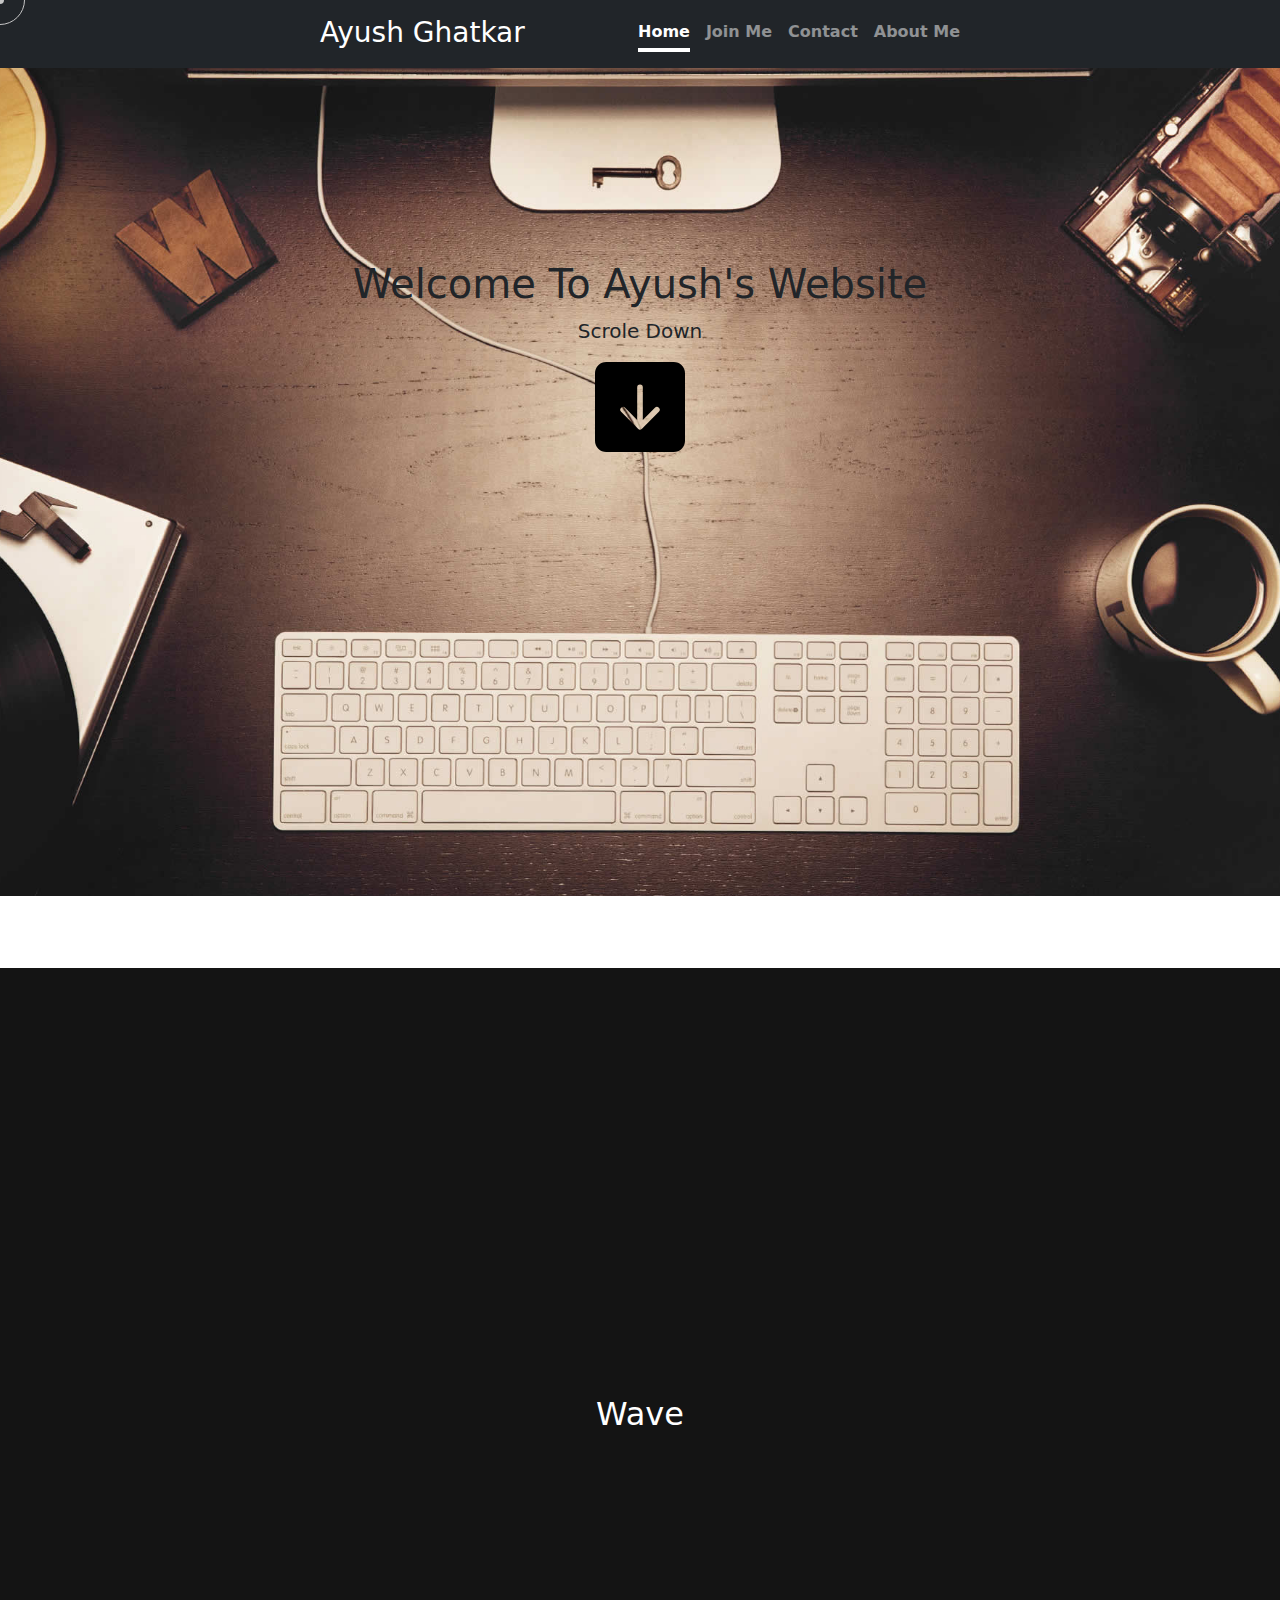
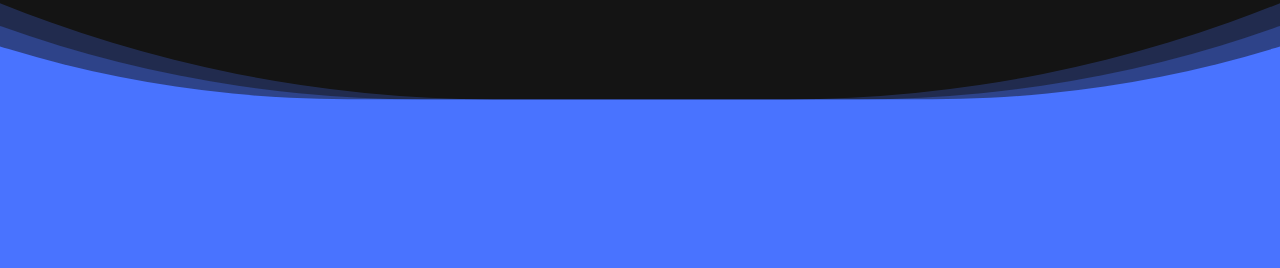
<file: index.html>
<!DOCTYPE html>
<html lang="en">
<head>
    <meta charset="UTF-8">
    <meta http-equiv="X-UA-Compatible" content="IE=edge">
    <meta name="viewport" content="width=device-width, initial-scale=1.0">
    <link rel="icon" href="icon.ico">
    <title>Welcome</title>

    <!-- style {start} -->
    <link rel="stylesheet" href="style.css">
    <link rel="stylesheet" href="/bootstrap/css/bootstrap.css">
    <link rel="stylesheet" href="/bootstrap/css/bootstrap.min.css">
    <link rel="stylesheet" href="wave.css">
    <link href="cover.css" rel="stylesheet">
    <link href="cursor.css" rel="styleshhet">
    <!-- style{end} -->

    <!--script{start}-->
    <script src="/bootstrap/js/bootstrap.bundle.js"></script>
    <script src="/bootstrap/js/bootstrap.js"></script>
    <script src="/bootstrap/js/bootstrap.min.js"></script>
    <script src="/bootstrap/js/jquery.js"></script>
    
    <!--script{end}-->

</head>
<div class="d-flex h-100 text-center text-white bg-dark">
    
    <div class="cover-container d-flex w-100 h-100 p-3 mx-auto flex-column">
        <header class="mb-auto">
          <div>
            <h3 class="float-md-start mb-0">Ayush Ghatkar</h3>
            <nav class="nav nav-masthead justify-content-center float-md-end">
              <a class="nav-link active" aria-current="page" href="index.html">Home</a>
              <a class="nav-link hover" href="jm.html">Join Me</a>
              <a class="nav-link hover" href="contact.html">Contact</a>
              <a class="nav-link hover" href="about.html">About Me</a>
            </nav>
        </header>
    </div>
</div>


    <!--page{1}{start}-->
    <div class="page1 res">
        <header class="header">
            <h1 class="hovert">Welcome To Ayush's Website<br></h1>
            <p class="lead">Scrole Down</p>
            <img src="arrow-down-square-fill.svg" class="down">
        </header>
    </div>
    <div class="page2 res">
        <section>
            <div class="wave">
                <span></span>
                <span></span>
                <span></span>
            </div>
            <div class="content">
                <h2>Wave</h2>
            </div>
        </section>
    </div>
    <!--page{1}{end}-->

    <div class="cursor"></div>
    <div class="cursor2"></div>
    <script>
        var cursor = document.querySelector(".cursor");
        var cursor2 = document.querySelector(".cursor2");
        document.addEventListener("mousemove",function(e){
            cursor.style.cssText = cursor2.style.cssText = "left: " + e.clientX + "px; top: " + e.clientY + "px;";
        });
    </script>
</body>
</html>
</file>
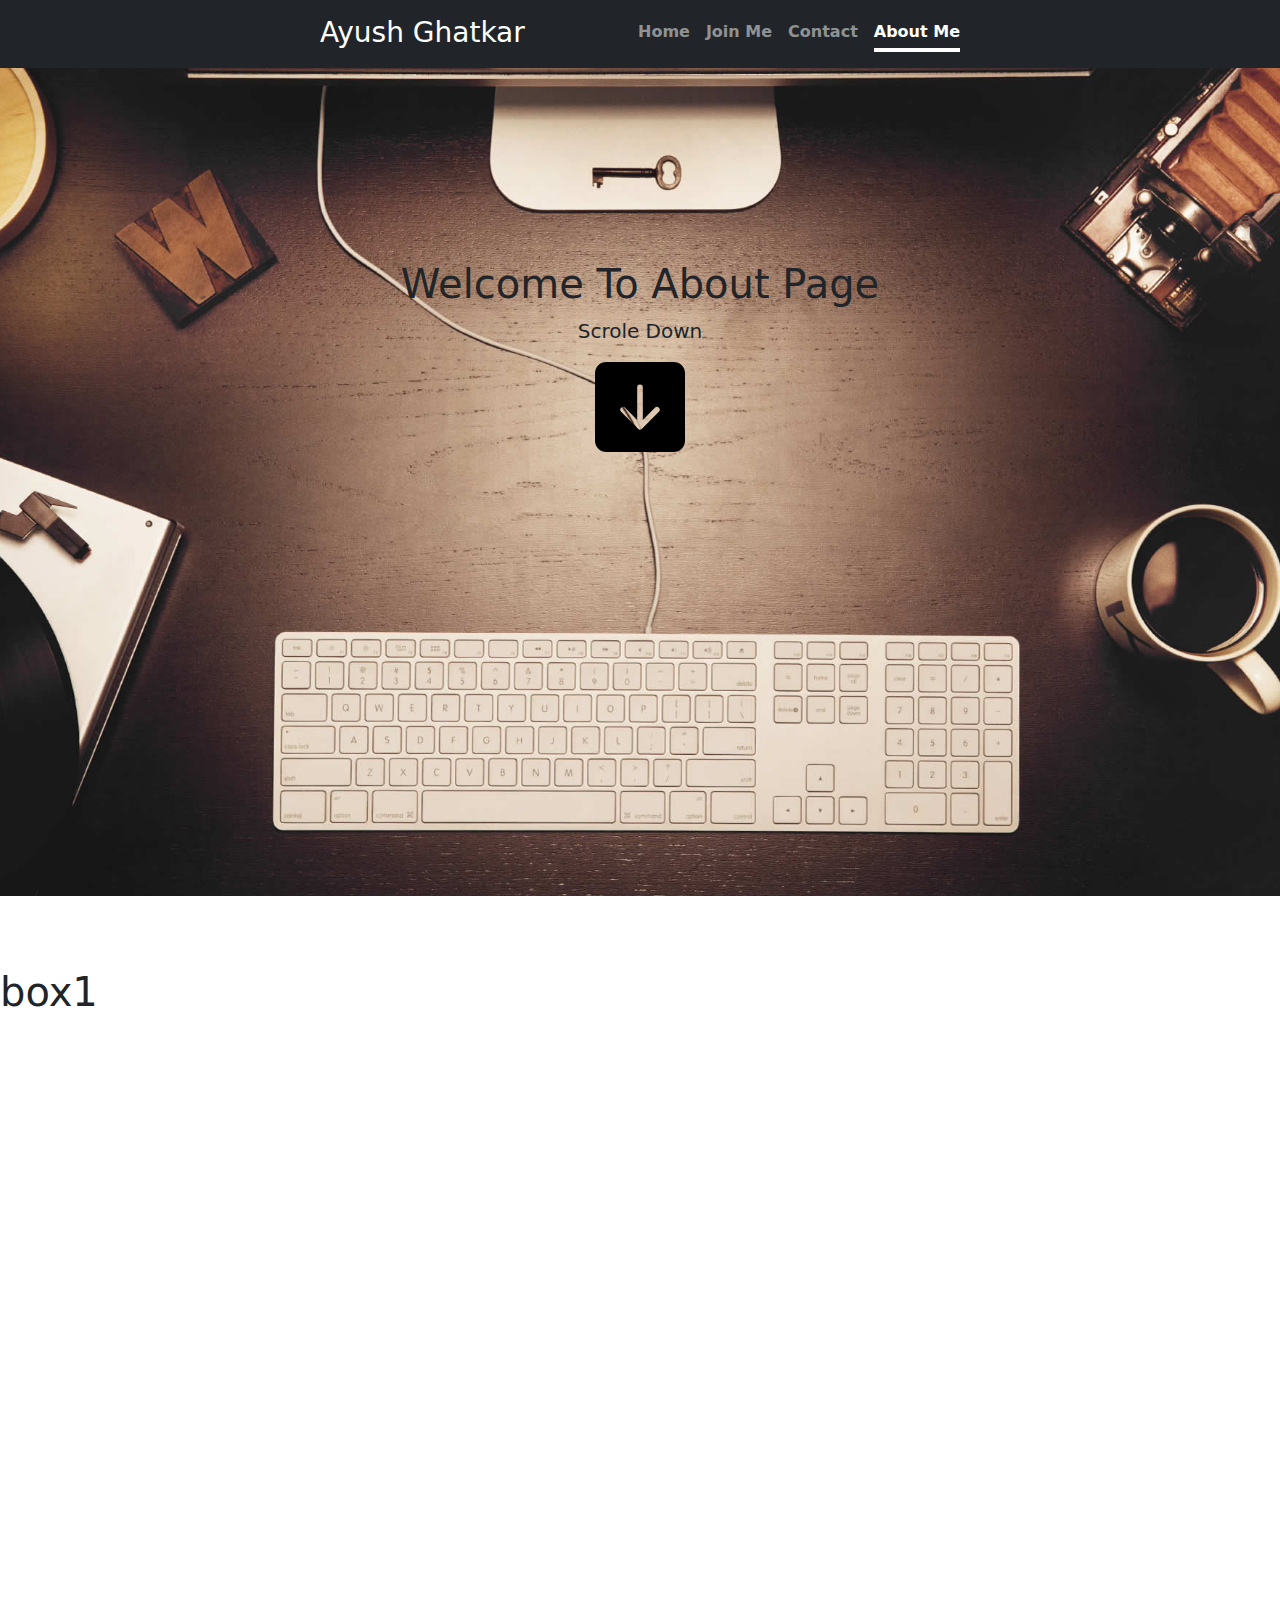
<file: about.html>
<!DOCTYPE html>
<html lang="en">
<head>
    <meta charset="UTF-8">
    <meta http-equiv="X-UA-Compatible" content="IE=edge">
    <meta name="viewport" content="width=device-width, initial-scale=1.0">
    <link rel="icon" href="icon.ico">
    <title>Welcome</title>

    <!-- style {start} -->
    <link rel="stylesheet" href="style.css">
    <link rel="stylesheet" href="/bootstrap/css/bootstrap.css">
    <link rel="stylesheet" href="/bootstrap/css/bootstrap.min.css">
    <link href="cover.css" rel="stylesheet">
    <!-- style{end} -->

    <!--script{start}-->
    <script src="/bootstrap/js/bootstrap.bundle.js"></script>
    <script src="/bootstrap/js/bootstrap.js"></script>
    <script src="/bootstrap/js/bootstrap.min.js"></script>
    <script src="/bootstrap/js/jquery.js"></script>
    <!--script{end}-->

</head>
<div class="d-flex h-100 text-center text-white bg-dark">
    
    <div class="cover-container d-flex w-100 h-100 p-3 mx-auto flex-column">
        <header class="mb-auto">
          <div>
            <h3 class="float-md-start mb-0">Ayush Ghatkar</h3>
            <nav class="nav nav-masthead justify-content-center float-md-end">
              <a class="nav-link" href="index.html">Home</a>
              <a class="nav-link" href="jm.html">Join Me</a>
              <a class="nav-link" href="contact.html">Contact</a>
              <a class="nav-link active" aria-current="page" href="about.html">About Me</a>
            </nav>
        </header>
    </div>
</div>


    <!--page{1}{start}-->
    <div class="page1 res">
        <header class="header">
            <h1>Welcome To About Page<br></h1>
            <p class="lead">Scrole Down</p>
            <img src="arrow-down-square-fill.svg" class="down">
        </header>
    </div>
    <div class="about res">
        <h1>box1</h1>
    </div>
    <!--page{1}{end}-->
</body>
</html>
</file>
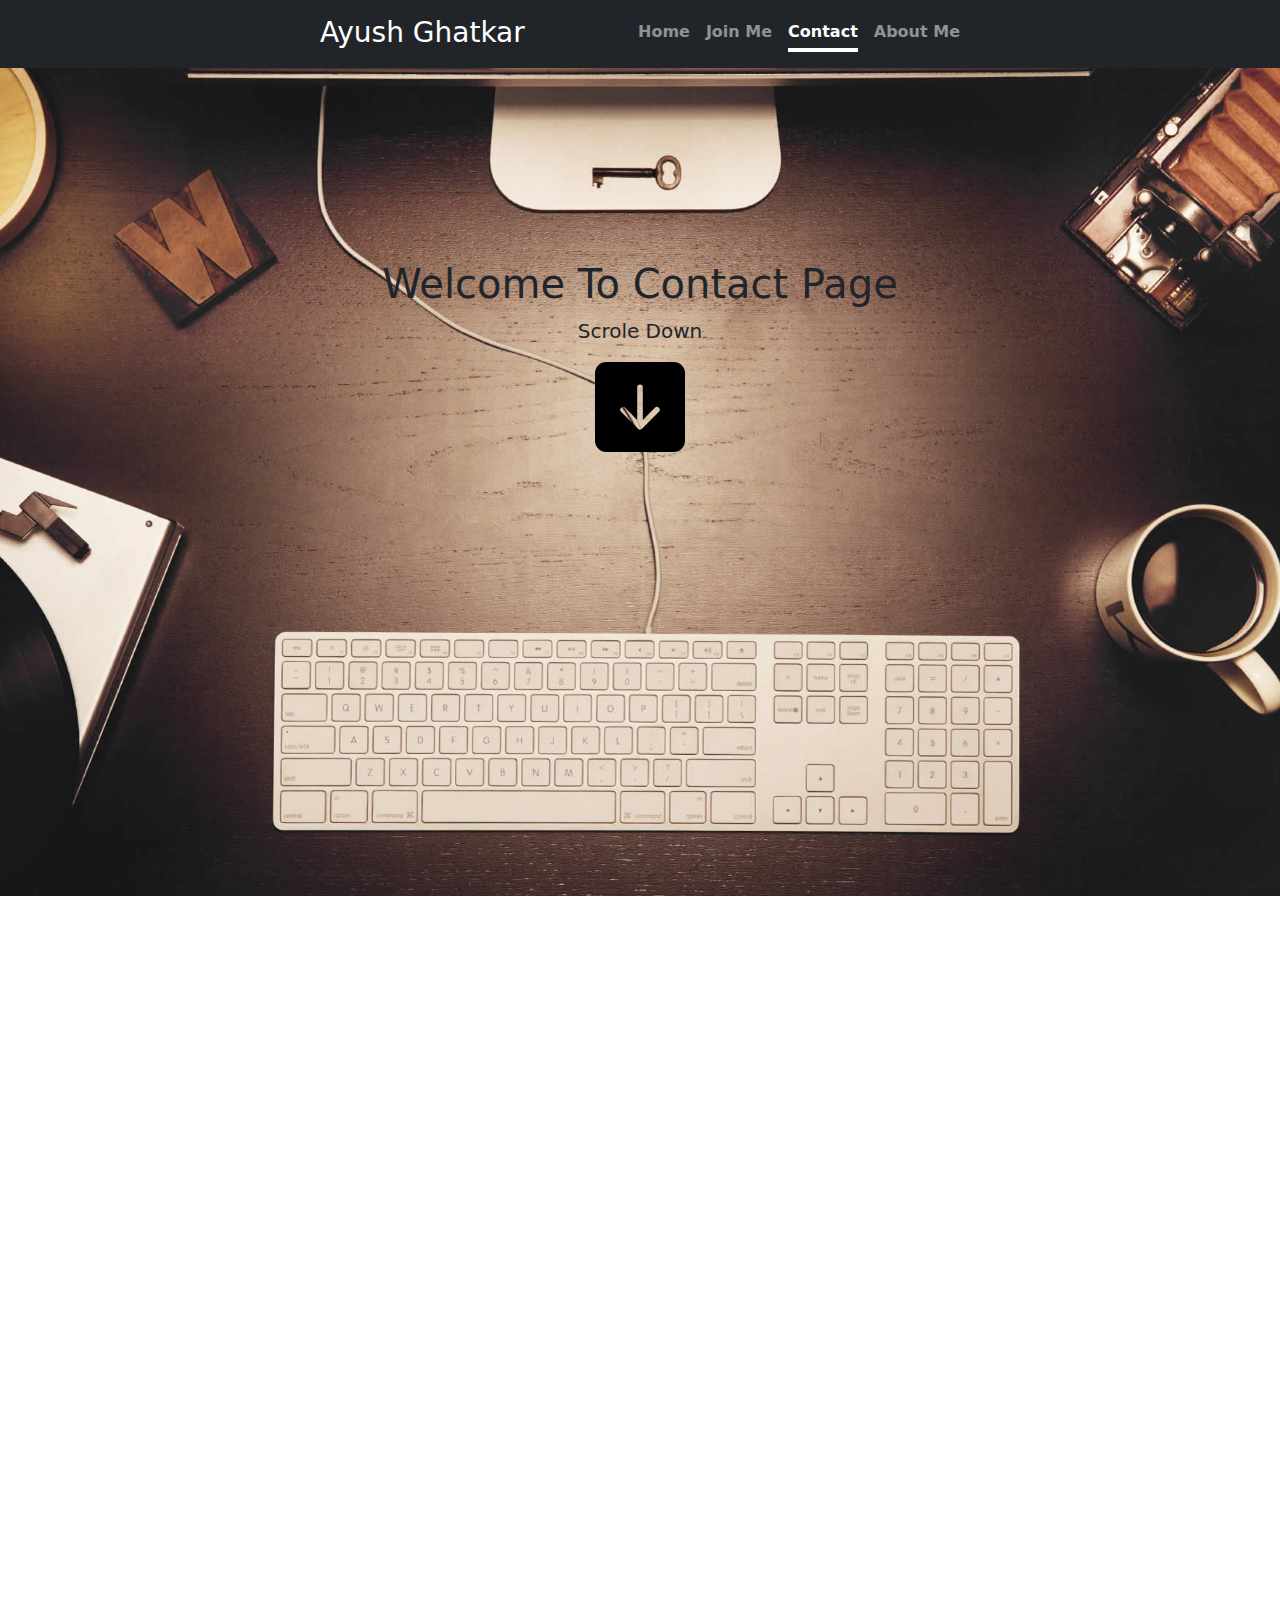
<file: contact.html>
<!DOCTYPE html>
<html lang="en">
<head>
    <meta charset="UTF-8">
    <meta http-equiv="X-UA-Compatible" content="IE=edge">
    <meta name="viewport" content="width=device-width, initial-scale=1.0">
    <link rel="icon" href="icon.ico">
    <title>Welcome</title>

    <!-- style {start} -->
    <link rel="stylesheet" href="style.css">
    <link rel="stylesheet" href="/bootstrap/css/bootstrap.css">
    <link rel="stylesheet" href="/bootstrap/css/bootstrap.min.css">
    <link href="cover.css" rel="stylesheet">
    <!-- style{end} -->

    <!--script{start}-->
    <script src="/bootstrap/js/bootstrap.bundle.js"></script>
    <script src="/bootstrap/js/bootstrap.js"></script>
    <script src="/bootstrap/js/bootstrap.min.js"></script>
    <script src="/bootstrap/js/jquery.js"></script>
    <!--script{end}-->

</head>
<div class="d-flex h-100 text-center text-white bg-dark">
    
    <div class="cover-container d-flex w-100 h-100 p-3 mx-auto flex-column">
        <header class="mb-auto">
          <div>
            <h3 class="float-md-start mb-0">Ayush Ghatkar</h3>
            <nav class="nav nav-masthead justify-content-center float-md-end">
              <a class="nav-link" href="index.html">Home</a>
              <a class="nav-link" href="jm.html">Join Me</a>
              <a class="nav-link active" aria-current="page" href="contact.html">Contact</a>
              <a class="nav-link" href="about.html">About Me</a>
            </nav>
        </header>
    </div>
</div>


    <!--page{1}{start}-->
    <div class="page1 res">
        <header class="header">
            <h1>Welcome To Contact Page<br></h1>
            <p class="lead">Scrole Down</p>
            <img src="arrow-down-square-fill.svg" class="down">
        </header>
    </div>
    <div class="page2 res">
        
    </div>
    <!--page{1}{end}-->
</body>
</html>
</file>
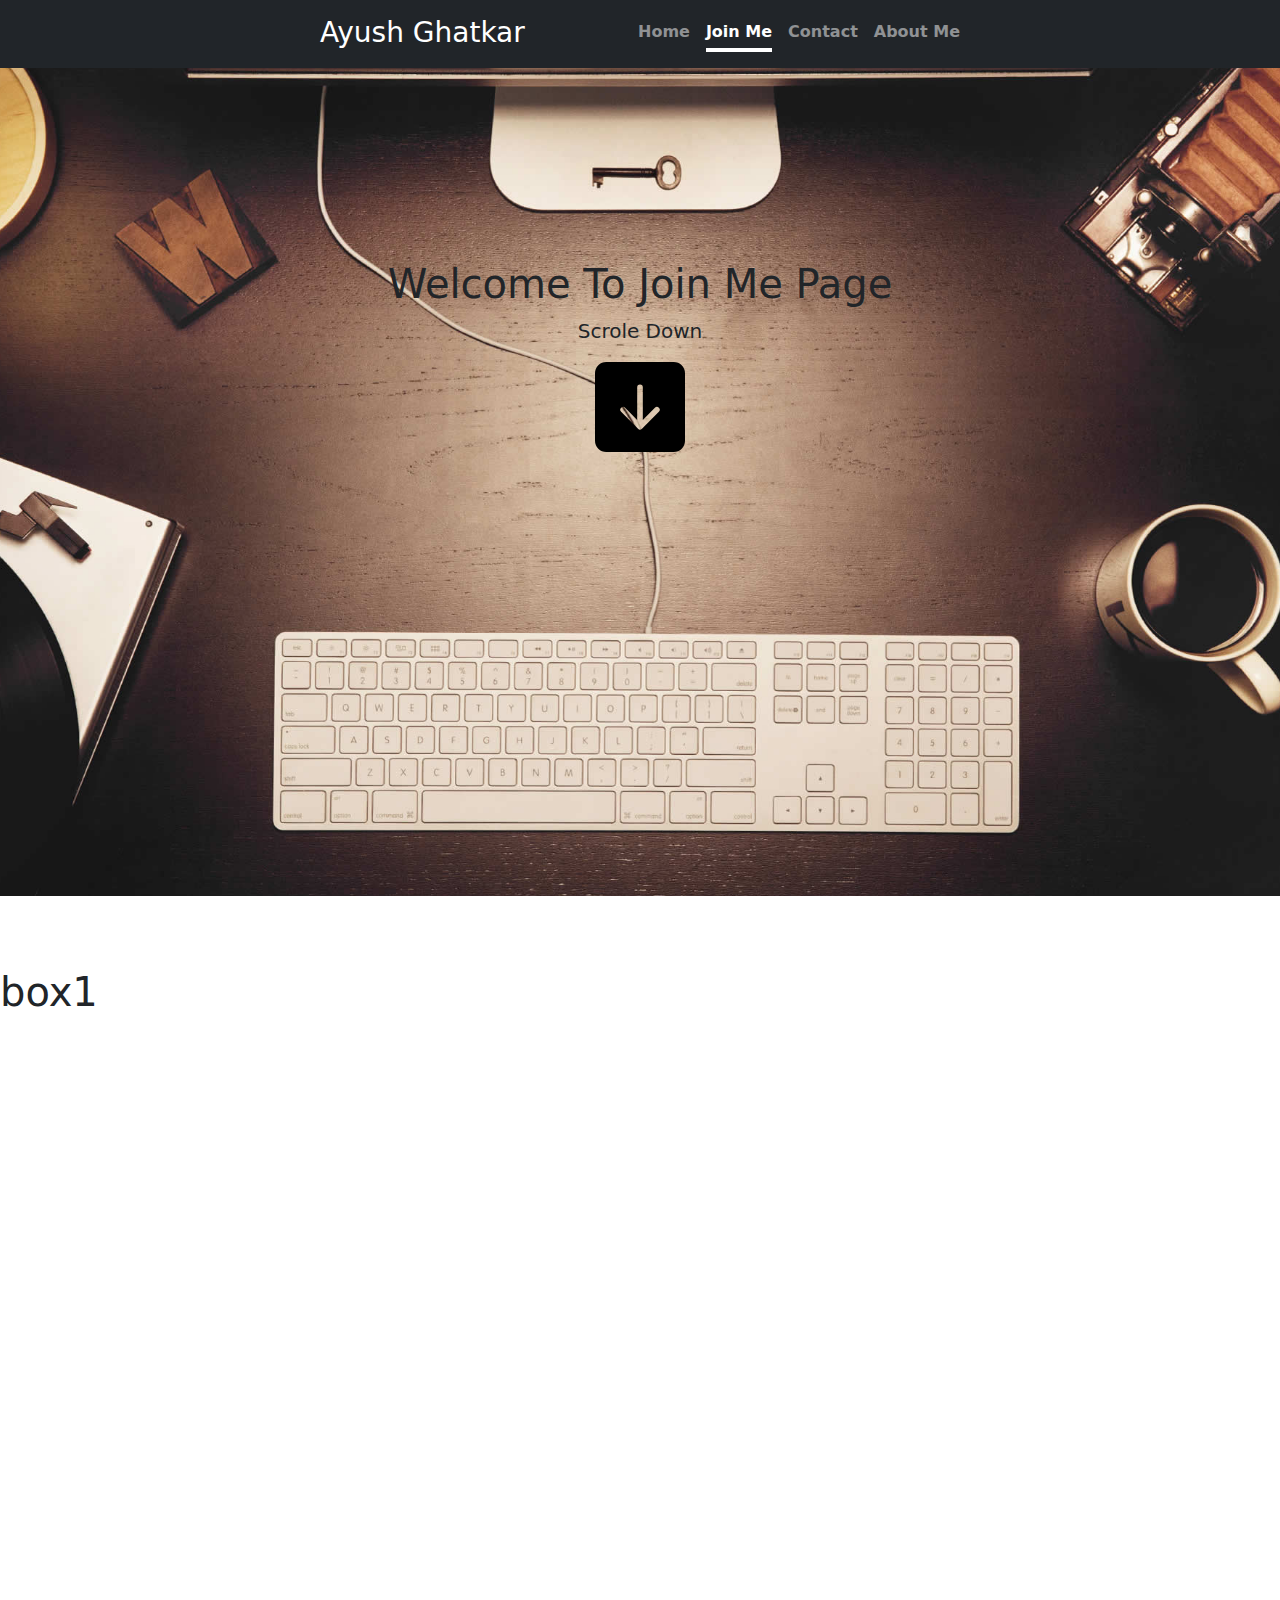
<file: jm.html>
<!DOCTYPE html>
<html lang="en">
<head>
    <meta charset="UTF-8">
    <meta http-equiv="X-UA-Compatible" content="IE=edge">
    <meta name="viewport" content="width=device-width, initial-scale=1.0">
    <link rel="icon" href="icon.ico">
    <title>Welcome</title>

    <!-- style {start} -->
    <link rel="stylesheet" href="style.css">
    <link rel="stylesheet" href="/bootstrap/css/bootstrap.css">
    <link rel="stylesheet" href="/bootstrap/css/bootstrap.min.css">
    <link href="cover.css" rel="stylesheet">
    <!-- style{end} -->

    <!--script{start}-->
    <script src="/bootstrap/js/bootstrap.bundle.js"></script>
    <script src="/bootstrap/js/bootstrap.js"></script>
    <script src="/bootstrap/js/bootstrap.min.js"></script>
    <script src="/bootstrap/js/jquery.js"></script>
    <!--script{end}-->

</head>
<div class="d-flex h-100 text-center text-white bg-dark">
    
    <div class="cover-container d-flex w-100 h-100 p-3 mx-auto flex-column">
        <header class="mb-auto">
          <div>
            <h3 class="float-md-start mb-0">Ayush Ghatkar</h3>
            <nav class="nav nav-masthead justify-content-center float-md-end">
              <a class="nav-link" href="index.html">Home</a>
              <a class="nav-link active" aria-current="page" href="jm.html">Join Me</a>
              <a class="nav-link" href="contact.html">Contact</a>
              <a class="nav-link" href="about.html">About Me</a>
            </nav>
        </header>
    </div>
</div>


    <!--page{1}{start}-->
    <div class="page1 res">
        <header class="header">
            <h1>Welcome To Join Me Page<br></h1>
            <p class="lead">Scrole Down</p>
            <img src="arrow-down-square-fill.svg" class="down">
        </header>
    </div>
    <div class="page2 res">
        <h1>box1</h1>
    </div>
    <!--page{1}{end}-->
</body>
</html>
</file>
<file: style.css>
.header{
    padding: 15%;
	align-items: center;
	background-image: url("wallpaper.jpg");
	background-size:cover;
	background-position:center;	
	text-align:center;
	background-attachment:fixed;
	height:92vh;
	width: 100%;
}
.res{
    background-repeat:no-repeat;
    height:100vh;
    justify-content: center;
}
.down{
    height: 10vh;
}
.about{
    
}
.cursor{
    position: fixed;
    width: 50px;
    height: 50px;
    border: 1px solid #c6c6c6;
    border-radius: 50%;
    left: 0;
    top: 0;
    pointer-events: none;
    transform: translate(-50%, -50%);
    transition: .1s;
}
.cursor2{
    position: fixed;
    width: 8px;
    height: 8px;
    background-color: #c6c6c6;
    border-radius: 50%;
    left: 0;
    top: 0;
    pointer-events: none;
    transform: translate(-50%, -50%);
}
hovert:hover ~ .cursor{
	transform: translate(-50%, -50%) scale(1.5);
	background-color: #c6c6c6;
}
hovert:hover ~ .cursor{
	opacity: 0;

}
</file>
<file: wave.css>
section{
    position: relative;
    width: 100%;
    height: 100vh;
    overflow: hidden;
    display: flex;
    justify-content: center;
    align-items: center;
}
section .wave{
    position: absolute;
    left: 0;
    width: 100%;
    height: 100%;
    background: #4973ff;
}
section .wave span{
    position: absolute;
    width: 325vh;
    height: 325vh;
    top: 0;
    left: 50%;
    transform: translate(-50%, -75%);
    background: #000;
}
section .wave span:nth-child(1){
    animation: animate 5s linear infinite;
    border-radius: 45%;
    background:rgba(20, 20, 20, 1)
}
section .wave span:nth-child(2){
    animation: animate 10s linear infinite;
    border-radius: 40%;
    background:rgba(20, 20, 20, 0.5)
}
section .wave span:nth-child(3){
    animation: animate 15s linear infinite;
    border-radius: 42.5%;
    background:rgba(20, 20, 20, 0.5)
}
@keyframes animate{
    0%{
        transform: translate(-50%, -75%) rotate(0deg);
    }
    100%{
        transform: translate(-50%, -75%) rotate(360deg);
    }
}
section .content{
    position: relative;
    z-index: 1;
    color: #fff;
    font-size: 4em;
}
</file>
<file: cover.css>
/*
 * Globals
 */


/* Custom default button */
.btn-secondary,
.btn-secondary:hover,
.btn-secondary:focus {
  color: #333;
  text-shadow: none; /* Prevent inheritance from `body` */
}


/*
 * Base structure
 */


.cover-container {
  max-width: 42em;
}


/*
 * Header
 */

.nav-masthead .nav-link {
  padding: .25rem 0;
  font-weight: 700;
  color: rgba(255, 255, 255, .5);
  background-color: transparent;
  border-bottom: .25rem solid transparent;
}

.nav-masthead .nav-link:hover,
.nav-masthead .nav-link:focus {
  border-bottom-color: rgba(255, 255, 255, .25);
}

.nav-masthead .nav-link + .nav-link {
  margin-left: 1rem;
}

.nav-masthead .active {
  color: #fff;
  border-bottom-color: #fff;
}
</file>
<file: cursor.css>
.cursor{
    position: fixed;
    width: 50px;
    height: 50px;
    border: 1px solid #c6c6c6;
    border-radius: 50%;
    left: 0;
    top: 0;
    pointer-events: none;
    transform: translate(-50%, -50%);
    transition: .1s;
}
.cursor2{
    position: fixed;
    width: 8px;
    height: 8px;
    background-color: #c6c6c6;
    border-radius: 50%;
    left: 0;
    top: 0;
    pointer-events: none;
    transform: translate(-50%, -50%);
}
</file>
